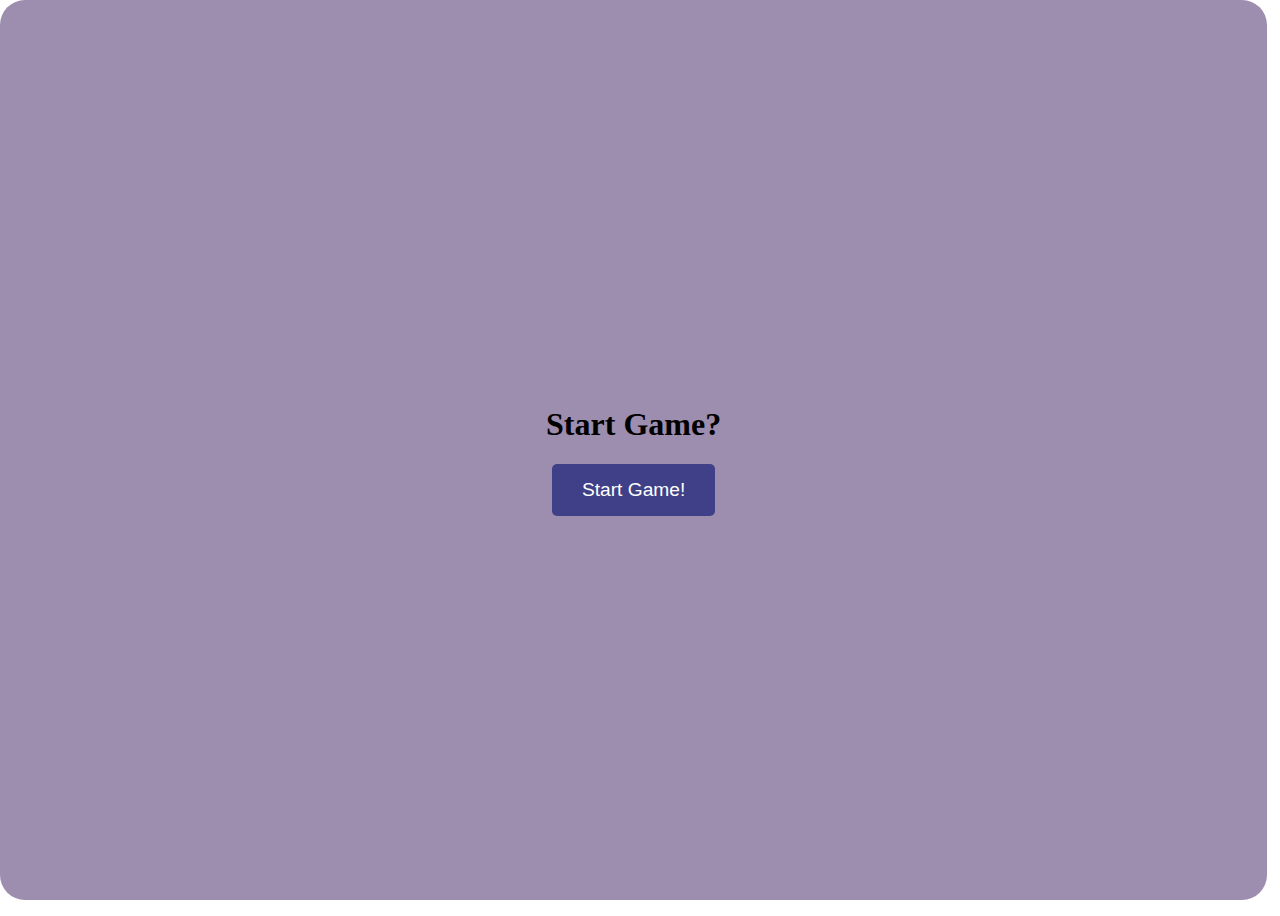
<file: Laser_Code/index.html>
<!DOCTYPE html>
<html lang="en">
  <head>
    <meta charset="UTF-8">
    <meta name="viewport" content="width=device-width, initial-scale=1.0">
    <meta http-equiv="X-UA-Compatible" content="ie=edge">

    <script src="https://ajax.googleapis.com/ajax/libs/jquery/3.7.1/jquery.min.js"></script>
    <script src="script.js"></script>
    <title>HTML 5 Boilerplate</title>
    <link rel="stylesheet" href="style.css">
  </head>
  <body>
   <div class="container">
        <div class="row1" id="dotArena">
            <div class="gameStartOverlay" id="gameStartOverlayId">
                <h1 id="startGameHeading">Start Game?</h1>
                <button class="start-button" onclick="startGame()">Start Game!</button>
            </div>
        </div>
        <img id="pawId" src="paw.png">
        <div class="row2"></div>
    </div>
  </body>
</html>
</file>
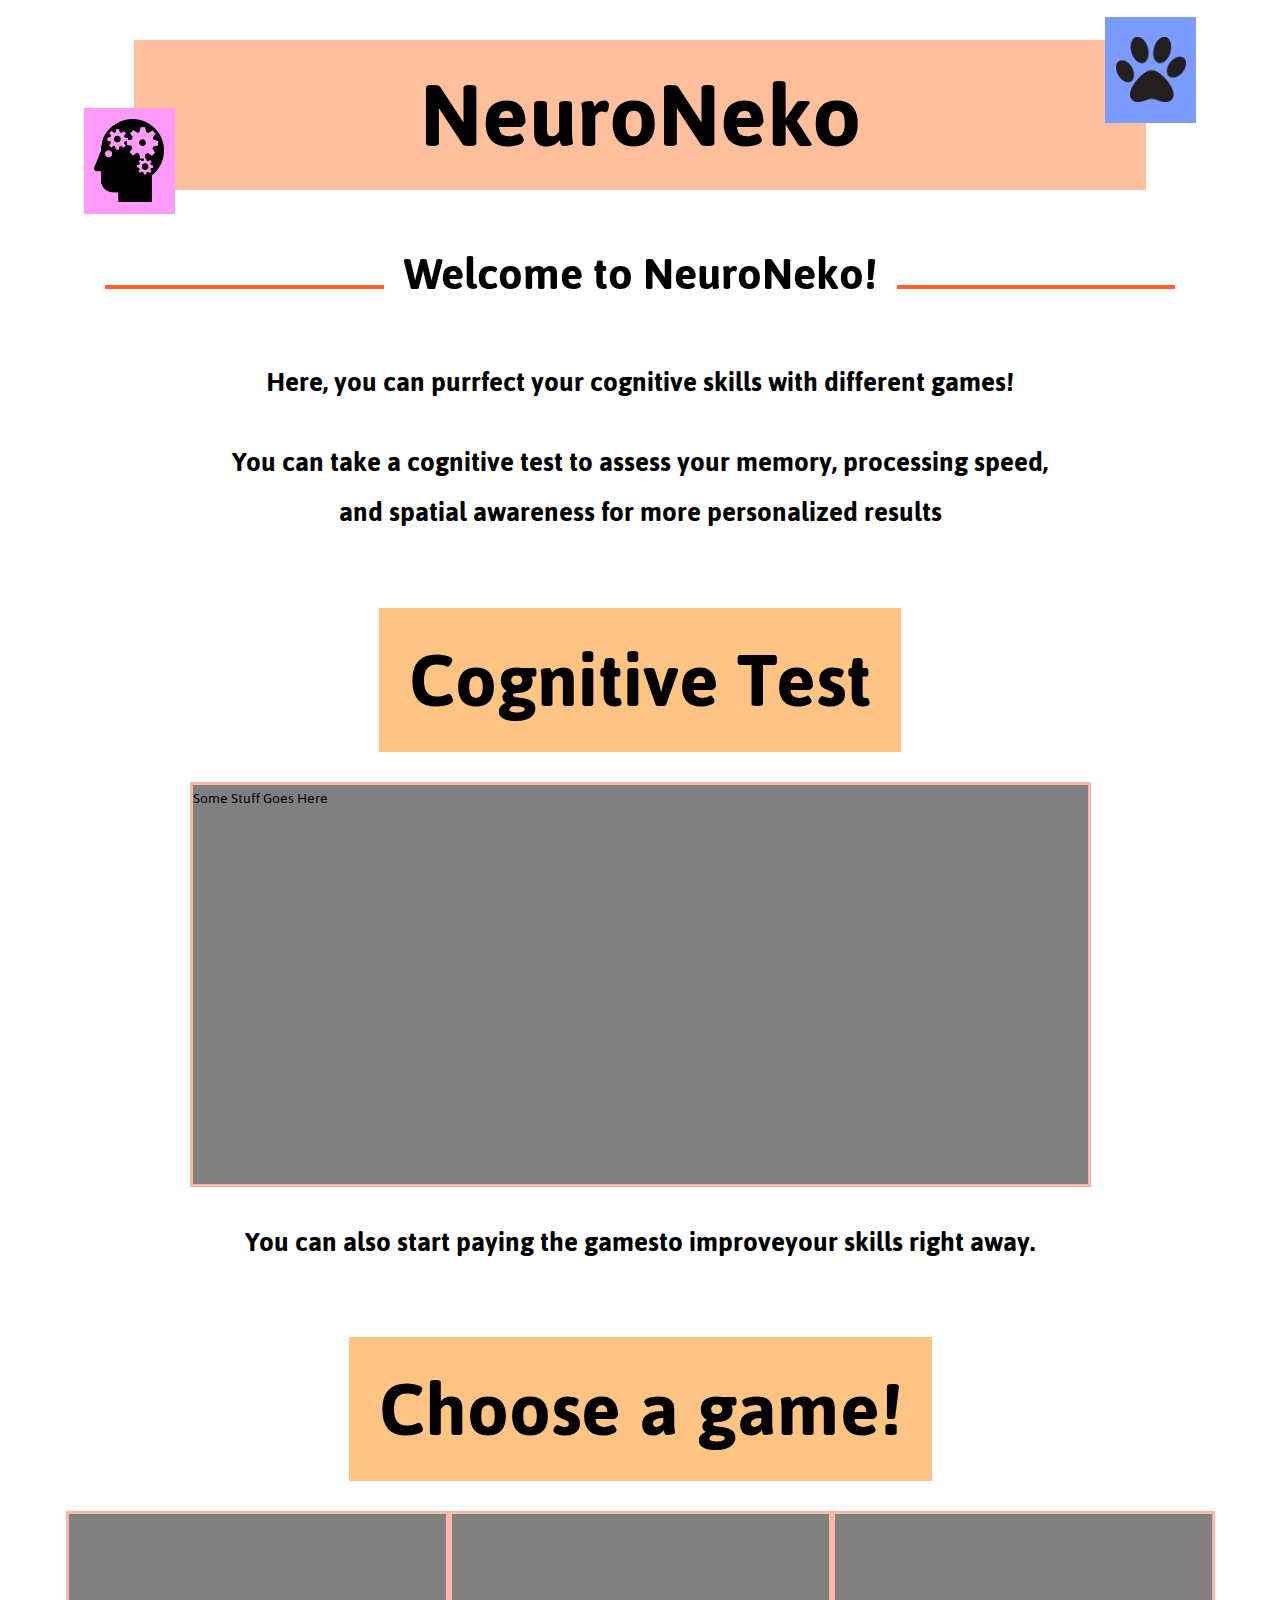
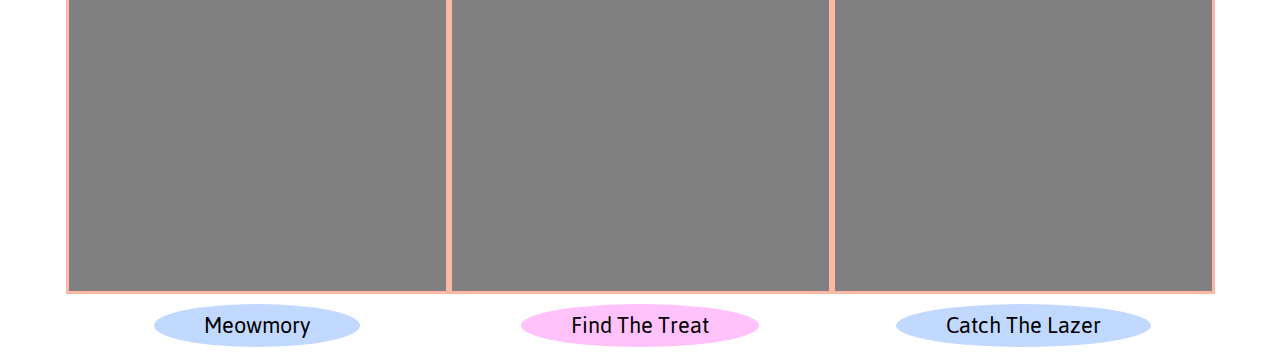
<file: Website Code/website.html>
<!DOCTYPE html>
<html lang="en">
  <head>
    <meta charset="UTF-8" />
    <meta name="viewport" content="width=device-width, initial-scale=1.0" />
    <link
      rel="stylesheet"
      href="https://fonts.googleapis.com/css2?family=Jaldi:wght@400;700&display=swap"
    />
    <link
      rel="stylesheet"
      href="https://fonts.googleapis.com/css2?family=Itim:wght@400&display=swap"
    />

    <link rel="stylesheet" href="style.css" />
    <title>Document</title>
  </head>
  <body>
    <main>
      <header id="mainHeader">
        <div id="mindContainer">
          <img src="mind.png" id="mind" />
        </div>
        <h1>NeuroNeko</h1>
        <div id="pawcontainer">
          <img src="paw.png" id="paw" />
        </div>
      </header>
      <section id="welcomeContainer">
        <h2 id="welcomeText">Welcome to NeuroNeko!</h2>
      </section>
      <section>
        <p class="mainText">
          Here, you can purrfect your cognitive skills with different games!
        </p>
        <p class="mainText">
          You can take a cognitive test to assess your memory, processing speed,
          <br />
          and spatial awareness for more personalized results
        </p>
      </section>
      <section>
        <div class="sectionHeaderContainer">
          <h2 id="cognativeText">Cognitive Test</h2>
        </div>
        <div class="cognativeTestContainer">Some Stuff Goes Here</div>
      </section>
      <p class="mainText">
        You can also start paying the gamesto improveyour skills right away.
      </p>

      <section>
        <section class="sectionHeaderContainer">
          <h2>Choose a game!</h2>
        </section>

        <section id="gameListSection">
          <div class="gameContainer">
            <div class="game"></div>
            <a
              href="../Game Code/MemoryGame/colorful-cats.html"
              class="gameButton"
              style="background-color: #c2d9ff"
            >
              Meowmory
            </a>
          </div>
          <div class="gameContainer">
            <div class="game"></div>
            <a
              href="../Game Code/MazeGame/mazeGameWebsite.html"
              class="gameButton"
              style="background-color: #ffc2fa"
            >
              Find The Treat
            </a>
          </div>
          <div class="gameContainer">
            <div class="game"></div>
            <a
              href="../Game Code/Laser_Code/index.html"
              class="gameButton"
              style="background-color: #c2d9ff"
            >
              Catch The Lazer
            </a>
          </div>
        </section>
      </section>
    </main>
  </body>
</html>
</file>
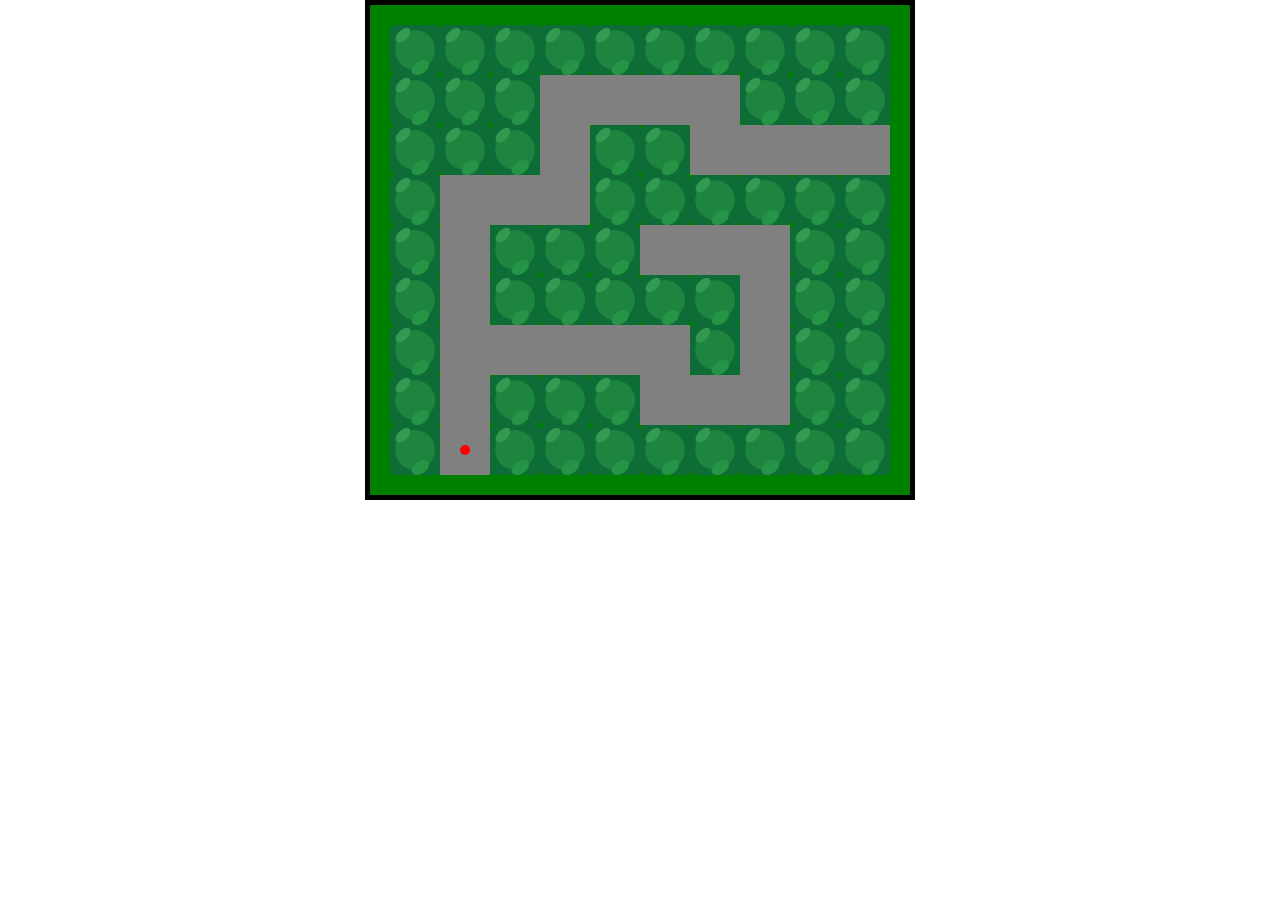
<file: Game Code/Maze Game/mazeGameWebsite.html>
<!DOCTYPE html>
<html lang="en">
  <head>
    <meta charset="UTF-8" />
    <meta name="viewport" content="width=device-width, initial-scale=1.0" />
    <link rel="stylesheet" href="./style.css" />
    <title>Document</title>
  </head>
  <body>
    <div id="gamecontainer"></div>

    <p id="winnerText"></p>
  </body>
  <script src="map.js"></script>
</html>
</file>
<file: Laser_Code/style.css>
body {
    min-height: 100vh;
    display: flex;
    flex-direction: column;
    overflow: hidden;
}
.container {
    display: flex;
    flex-direction: column;
    flex-grow: 1;
    justify-content: space-around;
    width: 100%;
    height: 100%;
}

.gameStartOverlay{
    position: absolute;
    display: flex;
    flex-direction: column;
    top: 0;
    left: 0;
    width: 99%;
    height: 100%;
    background-color: rgba(116, 93, 139, 0.7); /* Semi-transparent background */
    display: flex;
    justify-content: center;
    align-items: center;
    z-index: 999;
    border-radius: 25px;
}

.start-button {
    padding: 15px 30px;
    font-size: 1.2em;
    color: white;
    background-color: #3f4087; /* Button color */
    border: none;
    border-radius: 5px;
    cursor: pointer;
    transition: background-color 0.3s;
    text-align: center;
}

.start-button:hover {
    background-color: #231359; /* Darker shade on hover */
}

#startGameHeading{
    top: 50%;
    left: 50%;
    
}

.row1{
    width: 100vw;
    height: 75vh;
    
}
.row2{
    width: 100vw;
    height: 25vh;

}

.dot {
    position: absolute;
    width: 50px;
    height: 50px;
    background-color: red;
    border-radius: 50%; /* Makes it a circle */
} 

#pawId{
    visibility: hidden;
    height: 50px;
    width: 50px;
    position: absolute;
}
.paw {
    visibility: visible;
    animation: slide-in 0.7s both;
  }
  
  @keyframes slide-in {
    0% {
      transform: translateY(1000px);
    }
    100% {
      transform: translateY(0);
    }
  }

  .hide {
    opacity: 0;
    transition: opacity 1s linear;
    -webkit-transition: opacity 1s linear;
    -moz-transition: opacity 1s linear;
    -o-transition: opacity 1s linear;
  }
  .show {
    opacity: 1;
    transition: opacity 1s linear;
    -webkit-transition: opacity 1s linear;
    -moz-transition: opacity 1s linear;
    -o-transition: opacity 1s linear;
  }
</file>
<file: Website Code/style.css>
* {
  font-family: Jaldi;
}

#mainHeader {
  position: relative;
  background-color: #ffbf9d;
  width: 80%;
  height: 150px;
  display: flex;
  align-items: center;
  justify-content: center;
  font-size: 50px;
  margin: 40px auto;
}

#mindContainer {
  background-color: #ff9afa;
  width: 75px;
  height: 90px;
  padding: 8px;
  position: absolute;
  left: -5%;
  top: 45%;
  display: flex;
  justify-content: center;
  align-items: center;
}

#pawcontainer {
  background-color: #7c9bff;
  width: 75px;
  height: 90px;
  padding: 8px;
  position: absolute;
  right: -5%;
  bottom: 45%;
  display: flex;
  justify-content: center;
  align-items: center;
}

#mind {
  width: 70px;
}

#paw {
  width: 70px;
}

#welcomeText {
  font-size: 50px;
  text-align: center;
}

#welcomeText::before,
#welcomeText::after {
  content: "";
  display: inline-block;
  width: 22%;
  height: 4px;
  margin: auto 20px;
  background-color: #ff602b;
}

.mainText {
  font-size: 30px;
  font-weight: bold;
  text-align: center;
}

.sectionHeaderContainer {
  background-color: #ffc484;
  width: fit-content;
  display: block;
  padding: 0 30px;
  margin: auto;
}

.sectionHeaderContainer > h2 {
  font-size: 85px;
  font-weight: 600;
  margin-bottom: 30px;
}

.cognativeTestContainer {
  height: 399px;
  width: 895px;
  background-color: gray;
  border: solid 3px #ffb7a5;
  margin: auto;
}

#gameListSection {
  display: flex;
  justify-content: center;
  align-items: center;
}

.gameContainer {
  display: flex;
  flex-direction: column;
  align-items: center;
}

.game {
  height: 377px;
  width: 377px;
  background-color: gray;
  border: solid 3px #ffb7a5;
  margin: auto;
  display: inline-block;
}

.gameButton {
  border-radius: 50%;
  font-size: 25px;
  padding: 0 50px;
  margin-top: 10px;
  text-decoration: none !important;
  color: black !important;
}

.gameButton:link,
.gameButton:visited,
.gameButton:active {
  text-decoration: none !important;
  color: black !important;
}

.gameButton:hover {
  scale: 1.1;
  transition: all 0.2s;
  cursor: pointer;
}
</file>
<file: Game Code/Maze Game/style.css>
* {
  box-sizing: border-box !important;
  margin: 0;
}

#gamecontainer {
  margin: auto;
  width: fit-content;
  padding: 20px;
  background-color: green;
  border: solid 5px black;
  display: grid;
  grid: repeat(9, 1fr) / repeat(10, 1fr);
  user-select: none;
}

.path {
  width: 50px;
  height: 50px;
  background-color: gray;
  display: flex;
  justify-content: center;
  align-items: center;
  user-select: none;
  position: relative;
}

.dot {
  width: 10px;
  height: 10px;
  background-color: red;
  display: inline-block;
  border-radius: 100%;
  z-index: 10;
  user-select: none;
}

.verticalUpLine {
  height: 50px;
  border-left: 6px solid brown;
  z-index: 20;
  position: absolute;
  left: 50%;
  top: -50%;
  transform: translate(-50%, 0);
}

.verticalDownLine {
  height: 50px;
  border-left: 6px solid brown;
  z-index: 20;
  position: absolute;
  left: 50%;
  top: 50%;
  transform: translate(-50%, 0);
}

.horrizontalRightLine {
  width: 50px;
  border-bottom: 6px solid brown;
  z-index: 20;
  position: absolute;
  top: 50%;
  right: -50%;
  transform: translate(-5.5%, -50%);
}

.horrizontalLeftLine {
  width: 50px;
  border-bottom: 6px solid brown;
  z-index: 20;
  position: absolute;
  top: 50%;
  right: 50%;
  transform: translate(-5.5%, -50%);
}
</file>
